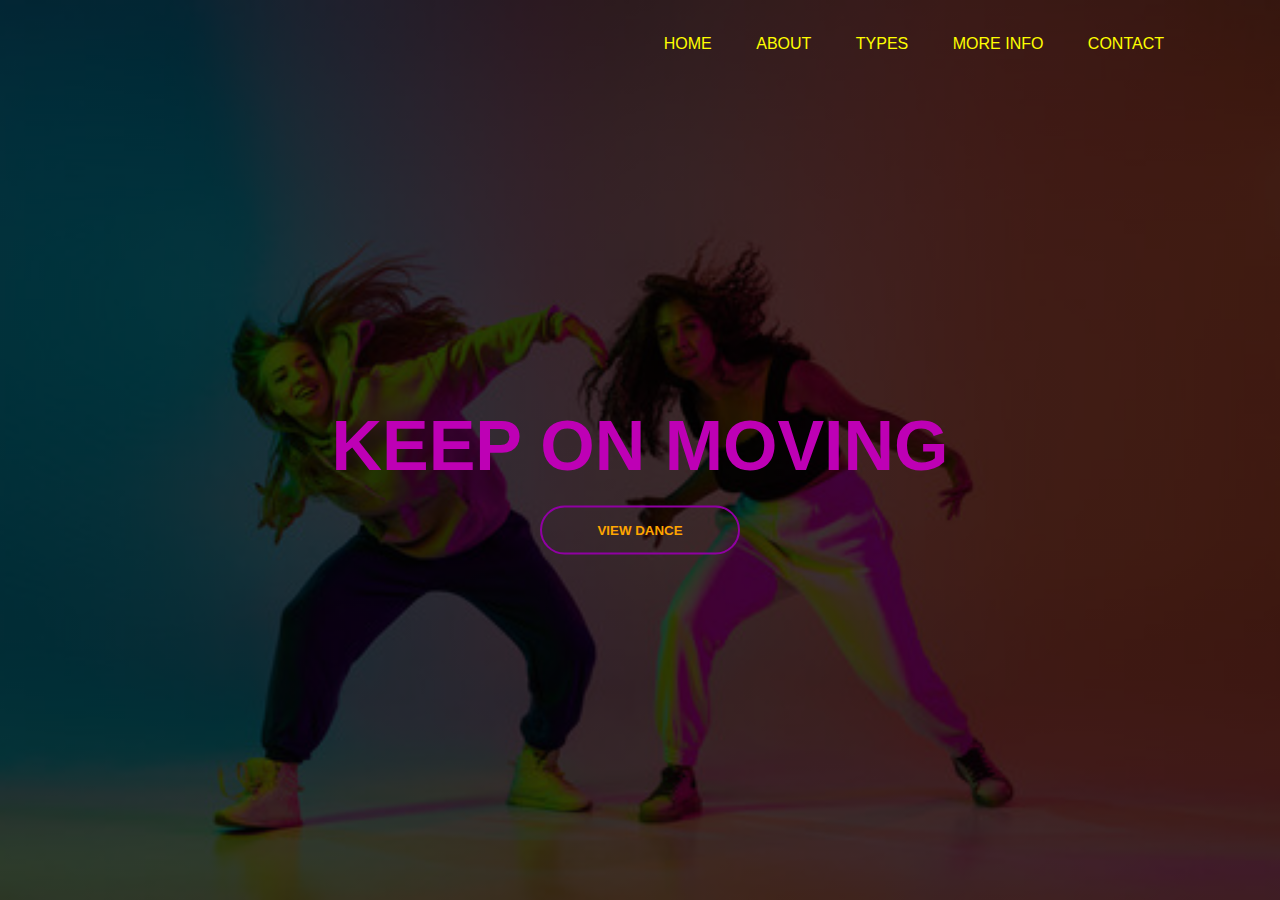
<file: index.html>
<!DOCTYPE html>
<html lang="en">
<head>
    <meta charset="UTF-8">
    <meta http-equiv="X-UA-Compatible" content="IE=edge">
    <meta name="viewport" content="width=device-width, initial-scale=1.0">
    <title>Lets Dance</title>
    <link rel="stylesheet" href="index.css">
</head>
<body >
    <div class="background">
        <div class="home">
             <img  class="logo">
             <ul>
                <li><a href="index.html" style="color:yellow">Home</a></li>                 
                <li><a href="about.html" style="color:yellow" >ABOUT</a></li>
                <li><a href="types.html" style="color:yellow">TYPES</a></li>
                <li><a href="more.html" style="color:yellow">MORE INFO</a></li>
                <li><a href="contact.html" style="color:yellow">CONTACT</a></li>
             </ul>
        </div>
        <div class="content">
            <h1>KEEP ON MOVING</h1>

            <div>
                <a href="https://www.youtube.com/watch?v=A4-lV6r0lyg"><button type="button"><span></span>VIEW DANCE</button></a>
            </div>
        </div>      
    </div>

</body>
</html>
</file>
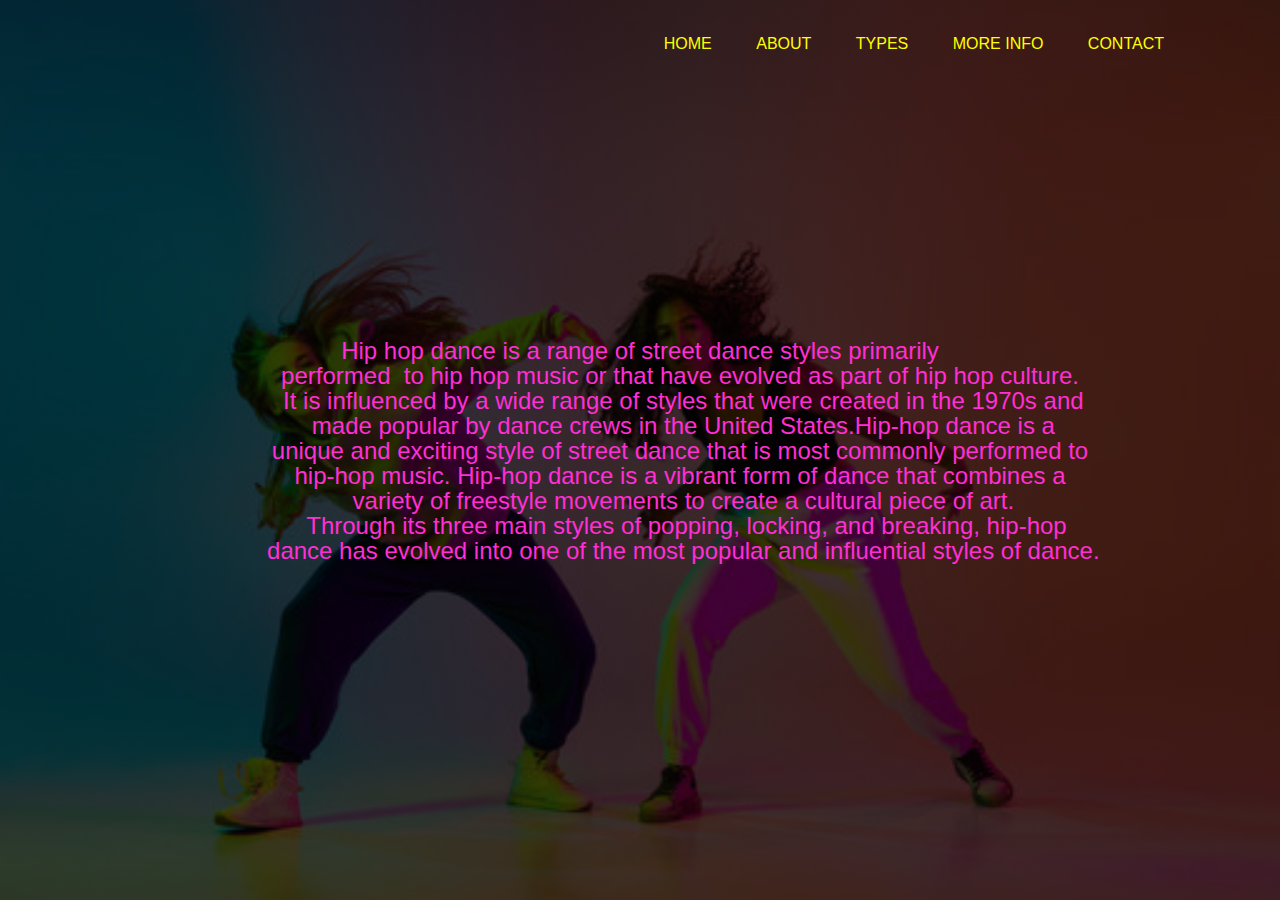
<file: about.html>
<!DOCTYPE html>
<html lang="en">
<head>
    <meta charset="UTF-8">
    <meta http-equiv="X-UA-Compatible" content="IE=edge">
    <meta name="viewport" content="width=device-width, initial-scale=1.0">
    <title>Lets Dance</title>
    <link rel="stylesheet" href="index.css">
</head>
<body >
    <div class="background">
        <div class="home">
             <img  class="logo">
             <ul>
                        <li><a href="index.html" style="color:yellow">Home</a></li>                 
                        <li><a href="about.html" style="color:yellow" >ABOUT</a></li>
                        <li><a href="types.html" style="color:yellow">TYPES</a></li>
                        <li><a href="more.html" style="color:yellow">MORE INFO</a></li>
                        <li><a href="contact.html" style="color:yellow">CONTACT</a></li>
             </ul>     
    </div>
    <div class="about">
        <pre style="color:rgb(255, 46, 213)">Hip hop dance is a range of street dance styles primarily
            performed  to hip hop music or that have evolved as part of hip hop culture.
             It is influenced by a wide range of styles that were created in the 1970s and
             made popular by dance crews in the United States.Hip-hop dance is a
             unique and exciting style of street dance that is most commonly performed to 
             hip-hop music. Hip-hop dance is a vibrant form of dance that combines a 
             variety of freestyle movements to create a cultural piece of art.
              Through its three main styles of popping, locking, and breaking, hip-hop
             dance has evolved into one of the most popular and influential styles of dance.</pre>
        </div>
</body>
</html>
</file>
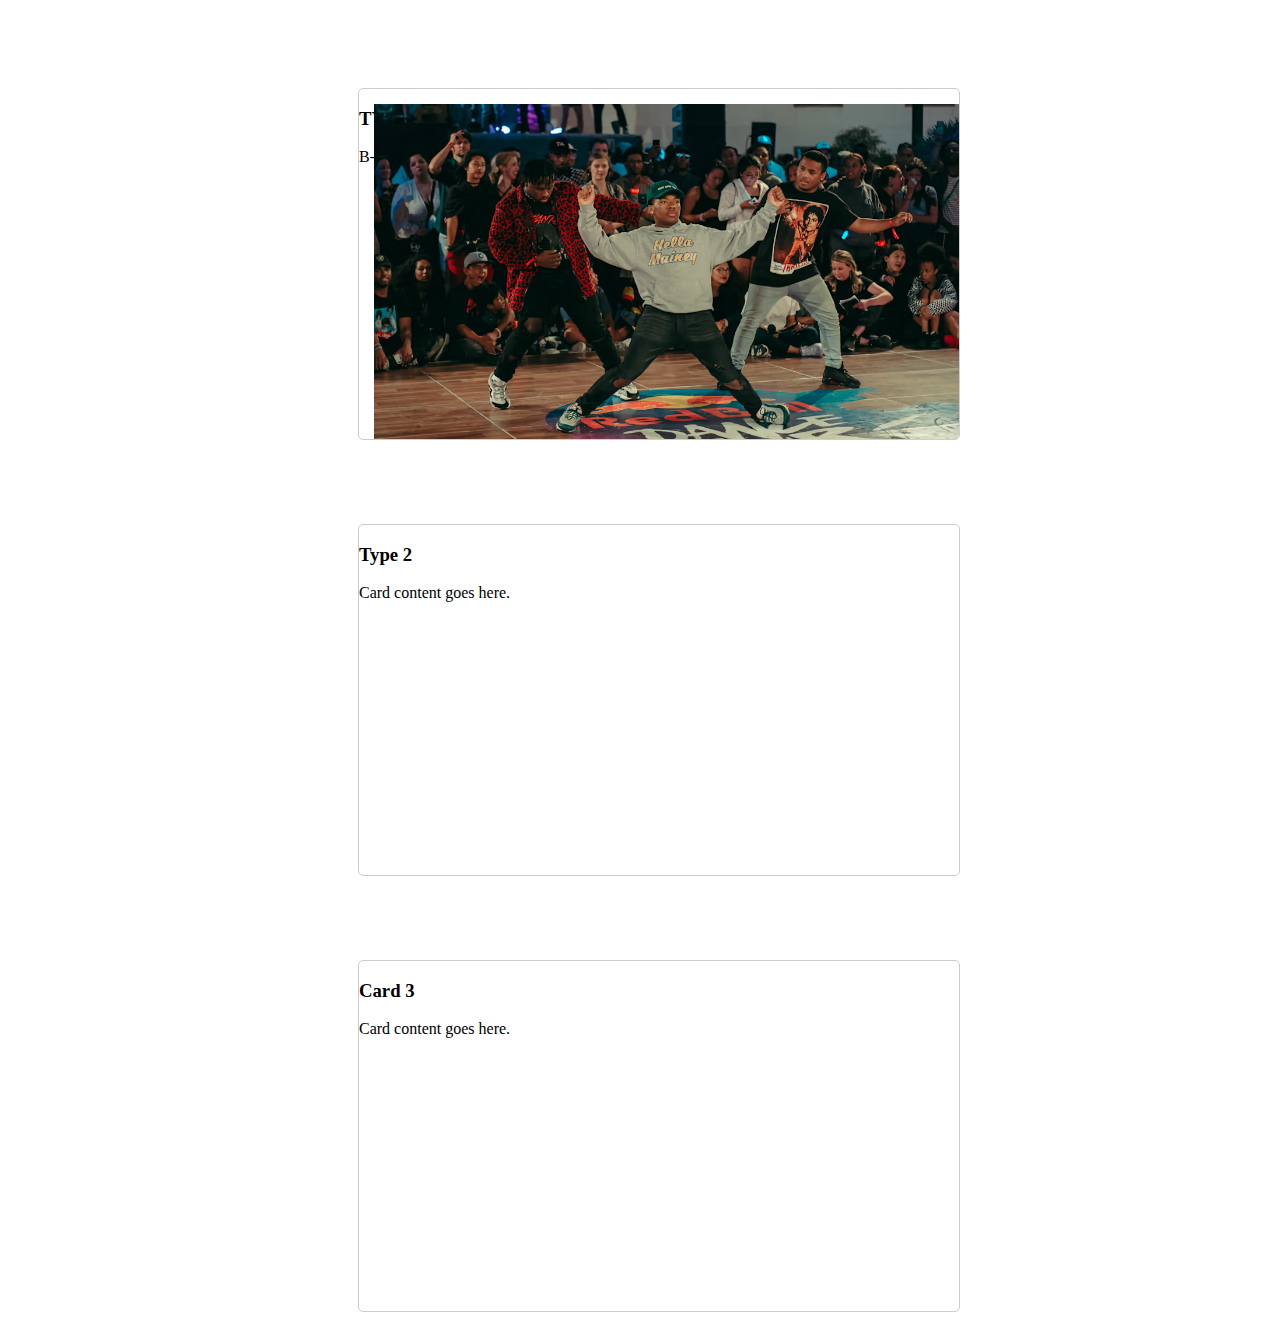
<file: card.html>
<!DOCTYPE html>
<html>
<head>
    <link href="card.css" rel="stylesheet">
    <title>Hover Cards</title>

</head>
<body>
  <div class="card">
    <div class="card-image1"></div>
    <div class="card-content">
      <h3>TYPE 1</h3>
      <p>B-boying (Breakdancing)</p>
      <button class="card-button">Button 1</button>
    </div>
  </div>

  <div class="card">
    <div class="card-image2"></div>
    <div class="card-content">
      <h3>Type 2</h3>
      <p>Card content goes here.</p>
      <button class="card-button">Button 2</button>
    </div>
  </div>

  <div class="card">
    <div class="card-image3"></div>
    <div class="card-content">
      <h3>Card 3</h3>
      <p>Card content goes here.</p>
      <button href="google.com" class="card-button">Button 3</button>
    </div>
  </div>
</body>
</html>
</file>
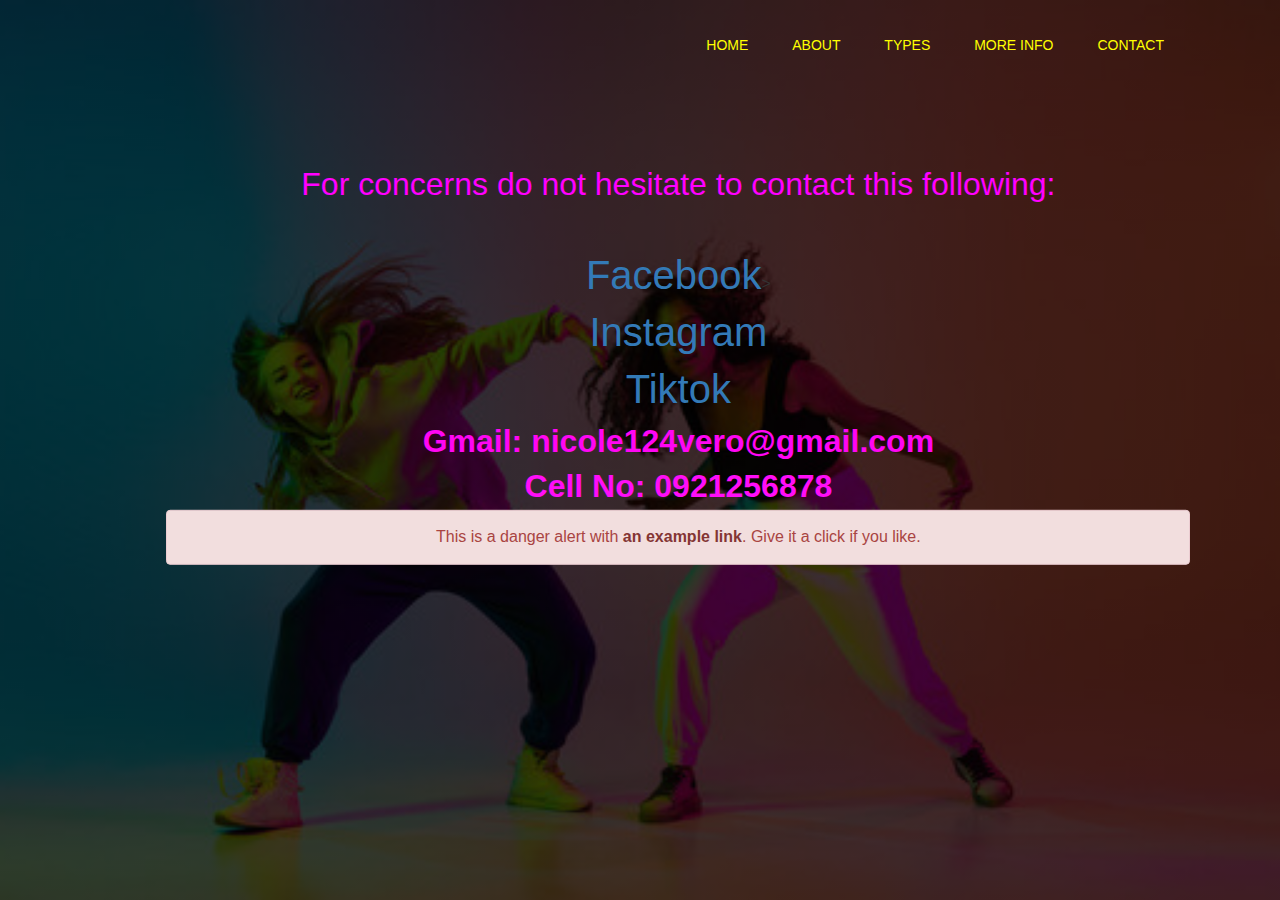
<file: contact.html>
<!DOCTYPE html>
<html lang="en">
<head>
    <meta charset="UTF-8">
    <meta http-equiv="X-UA-Compatible" content="IE=edge">
    <meta name="viewport" content="width=device-width, initial-scale=1.0">
    <title>Lets Dance</title>
    <link rel="stylesheet" href="index.css">
    <link rel="stylesheet" href="https://maxcdn.bootstrapcdn.com/bootstrap/3.4.1/css/bootstrap.min.css">
    <script src="https://ajax.googleapis.com/ajax/libs/jquery/3.6.4/jquery.min.js"></script>
    <script src="https://maxcdn.bootstrapcdn.com/bootstrap/3.4.1/js/bootstrap.min.js"></script>
       
</head>
<body >
    <div class="background">
        <div class="home">
             <img  class="logo">
             <ul>
                        <li><a href="index.html" style="color:yellow">Home</a></li>                 
                        <li><a href="about.html" style="color:yellow" >ABOUT</a></li>
                        <li><a href="types.html" style="color:yellow">TYPES</a></li>
                        <li><a href="more.html" style="color:yellow">MORE INFO</a></li>
                        <li><a href="contact.html" style="color:yellow">CONTACT</a></li>
             </ul>     
    </div>
    <div class="more">
        <div>
            <h1 style="font-size:200%;color:rgb(255, 0, 255) ;"> <br> <br>For concerns do not  hesitate to contact this following: <br><br></h1>
            <p1> </p1>
             <p2 style="font-size:250%;"><a href="https://www.facebook.com/profile.php?id=100080213005123">Facebook</p2></a>> <br>
             <p3 style="font-size:250%;"><a href="https://www.instagram.com/cocol.eeee/"> Instagram</p3> </a><br>
             <p4 style="font-size:250%;"><a href="https://www.tiktok.com/@nicolevero303">Tiktok</p4></a><br>
             <p5 style="font-size:200%;color:rgb(255, 6, 243) ;"><b>Gmail: nicole124vero@gmail.com</p5><br></b> 
             <p6 style="font-size:200%;color:rgb(255, 14, 247) ;"> <b>Cell No: 0921256878</p6><br></b> 
        </div>


<div class="alert alert-danger" role="alert">
  This is a danger alert with <a href="https://www.facebook.com/permalink.php?story_fbid=pfbid0Q1GEo2SC4Sq3T5pZeXTzgs5j1yka1VRjH3nQJ2wGYyiXASkvn9aAWodAGQXXsec8l&id=100080213005123&notif_id=1684396369657147&notif_t=feedback_reaction_generic&ref=notif" class="alert-link">an example link</a>. Give it a click if you like.
</div>
</body>
</html>
</file>
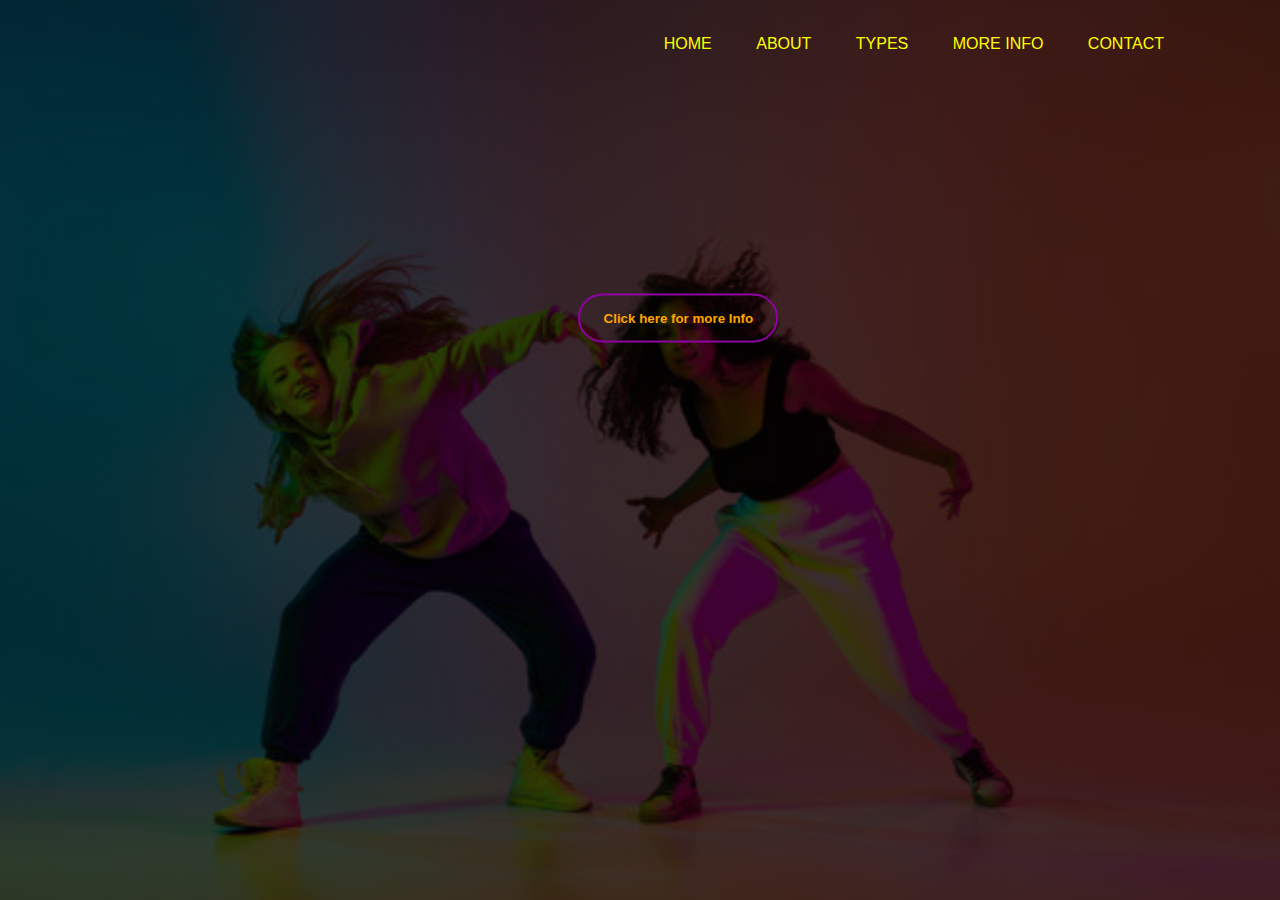
<file: more.html>
<!DOCTYPE html>
<html lang="en">
<head>
    <meta charset="UTF-8">
    <meta http-equiv="X-UA-Compatible" content="IE=edge">
    <meta name="viewport" content="width=device-width, initial-scale=1.0">
    <title>Lets Dance</title>
    <link rel="stylesheet" href="index.css">
</head>
<body >
    <div class="background">
        <div class="home">
             <img  class="logo">
             <ul>
                        <li><a href="index.html" style="color:yellow">Home</a></li>                 
                        <li><a href="about.html" style="color:yellow" >ABOUT</a></li>
                        <li><a href="types.html" style="color:yellow">TYPES</a></li>
                        <li><a href="more.html" style="color:yellow">MORE INFO</a></li>
                        <li><a href="contact.html" style="color:yellow">CONTACT</a></li>
             </ul>     
    </div>
    <div class="more">
        <div>
            <a href="https://en.wikipedia.org/wiki/Hip_hop_dance"><button type="button" >Click here for more Info </button></a> 
        </div>
</body>
</html>
</file>
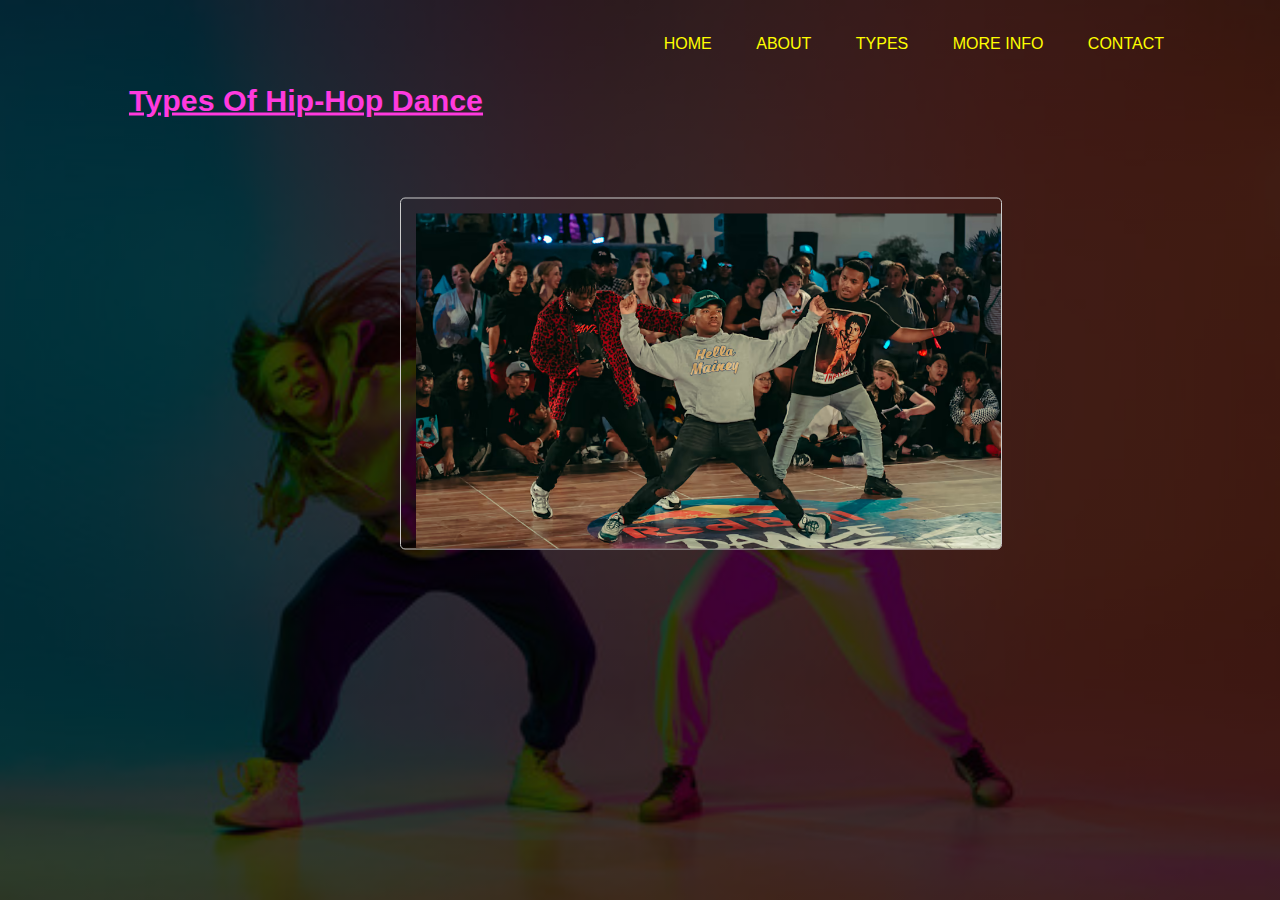
<file: types.html>
<!DOCTYPE html>
<html lang="en">
<head>
    <meta charset="UTF-8">
    <meta http-equiv="X-UA-Compatible" content="IE=edge">
    <meta name="viewport" content="width=device-width, initial-scale=1.0">
    <title>Lets Dance</title>
    <link rel="stylesheet" href="index.css">
</head>
<body >
    <div class="background">
        <div class="home">
             <img  class="logo">
             <ul>
                <li><a href="index.html" style="color:yellow">Home</a></li>                 
                <li><a href="about.html" style="color:yellow" >ABOUT</a></li>
                <li><a href="types.html" style="color:yellow">TYPES</a></li>
                <li><a href="more.html" style="color:yellow">MORE INFO</a></li>
                <li><a href="contact.html" style="color:yellow">CONTACT</a></li>
             </ul>     
    </div>
    <div class="types">
        <div>
            <h1 style="font-size:190%;color:black;background-color: transparent;"> 
                
            <a href="https://ssda.in/blog/9-of-the-most-popular-hip-hop-dance-styles/" style="color:rgb(255, 58, 222)">Types Of Hip-Hop Dance</a> 
        </div>
        <link href="card.css" rel="stylesheet">
    <title>Hover Cards</title>

</head>
<body>
  <div class="card">
    <div class="card-image1"></div>
    <div class="card-content">
    </div>
  </div>


</body>
</html>
</file>
<file: index.css>
*{
    margin: 0;
    font-family: sans-serif;
}
.background{
    width: 100%;
    height: 100vh;
    background-image: linear-gradient(rgba(0, 0, 0, 0.75),rgba(0, 0, 0, 0.75)),url(cover.jpg);
    background-size: cover;
    background-position: center;
}
.home{
    width:  85%;
    margin: auto;
    padding: 35px 0;
    display: flex;
    align-items: center;
    justify-content: space-between;
}
.logo{
    width: 120px;
    cursor: pointer;
}
.home ul li{
    
    list-style: none;
    display: inline-block;
    margin: 0 20px;
    position: relative;
}
.home ul li a{
    text-decoration: none;
    color: violet;
    text-transform: uppercase;
    
}
.home ul li::after{
    content: ' ';
    height: 3px;
    width: 0%;
    background: #009688;
    position:absolute;
    left:0;
    bottom: -10px;
    transition: 0.5s;
}
.home ul li:hover::after{
    width: 100px;
}
.content{
    width:100%;
    position: absolute;
    top: 50%;
    transform: translateY(-50%);
    text-align: center; 
    
}
.content h1{
    font-family: 'Lucida Sans', 'Lucida Sans Regular', 'Lucida Grande', 'Lucida Sans Unicode', Geneva, Verdana, sans-serif;
    font-size: 70px;
    margin-top: 80px;
    color:rgba(192, 0, 182, 0.993);
}
.content pre{
    margin: 20px auto;
    font-weight: 100;
    line-height: 25px;
    color:orange;
}
button{
    width: 200px;
    padding:15px 0;
    text-align: center;
    margin: 20px 10px;
    border-radius: 25px;
    font-weight: bold;
    border: 2px solid #9000a3;
    background:transparent;
    color:orange;
    cursor: pointer;
    position: relative;
    overflow: hidden;
}
span{
    background:  #9000a3;
    height: 100%;
    width: 0;
    border-radius: 25px;
    position: absolute;
    left: 0;
    bottom: 0;
    z-index: -1;
    transition: 0.5s;
}
button:hover span{
    width:100%;
}
button:hover {
    border: none;
}
.LOGIN{
    background-color: cyan;
    border: 2px black;
    
}
.YEAH{
    color: orange;
    text-align: center;
    background-color: transparent;
    transform: translateY(-50%);
    text-transform: capitalize;
    margin:5px;
    width: 200px;
    font-weight: bolder;
    padding:15px 0;
    border-radius: 25px;
    border: 2px solid#9000a3
}
.YEAH::placeholder{
    color:orange;
}
.content label{
    color:aqua;
}
.content input{
    margin: 15px;
    text-align: center;
}
.quotes{
    color: orange;
    font-size: x-large;
}
.about{
    width:100%;
    position: absolute;
    top: 50%;
    transform: translateY(-50%);
    text-align: center;
    font-size: x-large;
}
.about pre{
    margin: 20px auto;
    font-weight: 100;
    line-height: 25px;
    color:orange;
}
.types{
    width:40%;
    position: absolute;
    margin-top: 230px;
    left: 50px;
    transform: translateY(-50%);
    text-align: center;
    font-size: medium;
}

.more{
    width:80%;
    position: center;
    size: 60;
   margin-top: 18%;
   margin-left: 13%;
    transform: translateY(-50%);
    text-align: center;
    font-size: medium;
}
.more pre{
    margin: 20px auto;
    font-weight: 100;
    line-height: 25px;
    color:orange;
}
.contact{
    width:80%;
    position: center;
    size: 60;
   margin-top: 18%;
   margin-left: 13%;
    transform: translateY(-50%);
    text-align: center;
    font-size: medium;
}
.contact pre{
    margin: 20px auto;
    font-weight: 100;
    line-height: 25px;
    color:orange;
}
</file>
<file: card.css>
.card {
    display: inline-block;
    width: 600px;
    height: 350px;
    border: 1px solid #ccc;
    border-radius: 5px;
    position: relative;
    overflow: hidden;
    margin-top :80px;
    margin-left: 350px;
    transition: transform 0.3s;
  }
  
  .card:hover {
    transform: translateY(-10px);
  }
  
  .card-image1 {
      position:absolute;
      top: 0px;
      left:0;
      margin: 15px;
    width: 100%;
    height: 100%;
    background: url('hip.jpg') center/cover;
  }
  
  
  .card-button {
    display: none;
    position: absolute;
    bottom: 5px;
    left: 50%;
     background:  #9000a3;
    transform: translateX(-50%);
  }
  
  .card:hover .card-button {
    display: block;
  }
</file>
